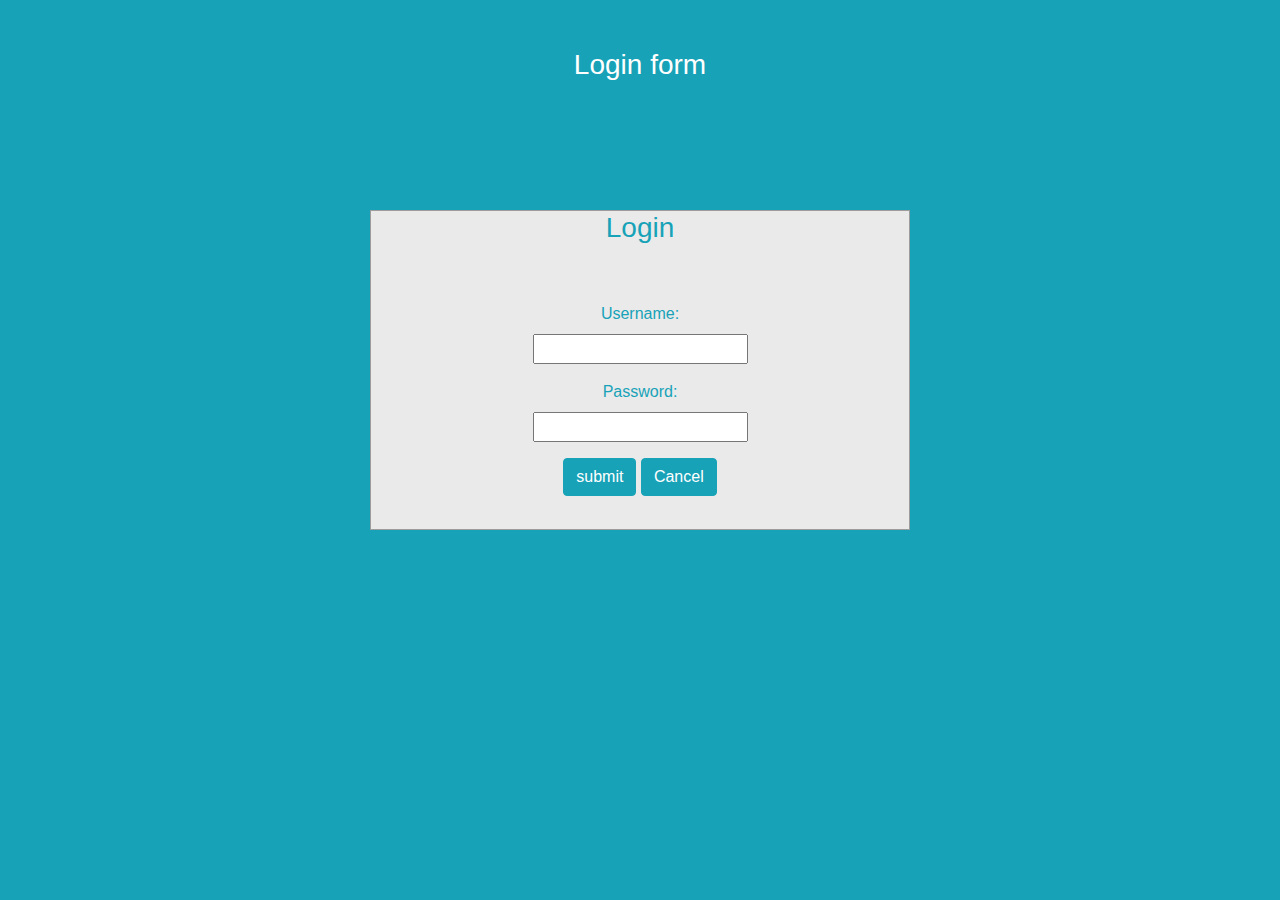
<file: index.html>
<html>

<head>
  <title>
    Login page
  </title>
  <link rel="stylesheet" href="https://maxcdn.bootstrapcdn.com/bootstrap/4.0.0/css/bootstrap.min.css" integrity="sha384-Gn5384xqQ1aoWXA+058RXPxPg6fy4IWvTNh0E263XmFcJlSAwiGgFAW/dAiS6JXm" crossorigin="anonymous">
  <link rel="stylesheet" href="css\style-login.css">
  <link href="https://fonts.googleapis.com/css2?family=Montserrat:wght@500&display=swap" rel="stylesheet">
</head>

<body>
  <div id="login">
    <h3 class="text-center text-white pt-5">Login form</h3>
    <div class="container">
      <center>
        <div id="login-row" class="row justify-content-center align-items-center">
          <div id="login-column" class="col-md-6">
            <div id="login-box" class="col-md-12">
              <form name="login">
                <h3 class="text-center text-info">Login</h3>
                <div class="space">

                </div>
                <div class="form-group">
                  <label for="username" class="text-info">Username:</label><br>
                  <input type="text" name="userid" />
                </div>
                <div class="form-group">
                  <label for="password" class="text-info">Password:</label><br>
                  <input type="password" name="pswrd" />
                </div>
                <input type="submit" name="submit" onclick="check(this.form)" class="btn btn-info btn-md" value="submit">
                <input type="reset" class="btn btn-info btn-md" value="Cancel">
              </form>
            </div>
          </div>
        </div>
      </center>
    </div>
  </div>
  <script language="javascript">
    function check(form) /*function to check userid & password*/ {
      /*the following code checkes whether the entered userid and password are matching*/
      if (form.userid.value == "baji" && form.pswrd.value == "shivaba") {
        window.open('home.html') /*opens the target page while Id & password matches*/
      } else {
        alert("Error Password or Username") /*displays error message*/
      }
    }
  </script>
</body>

</html>
</file>
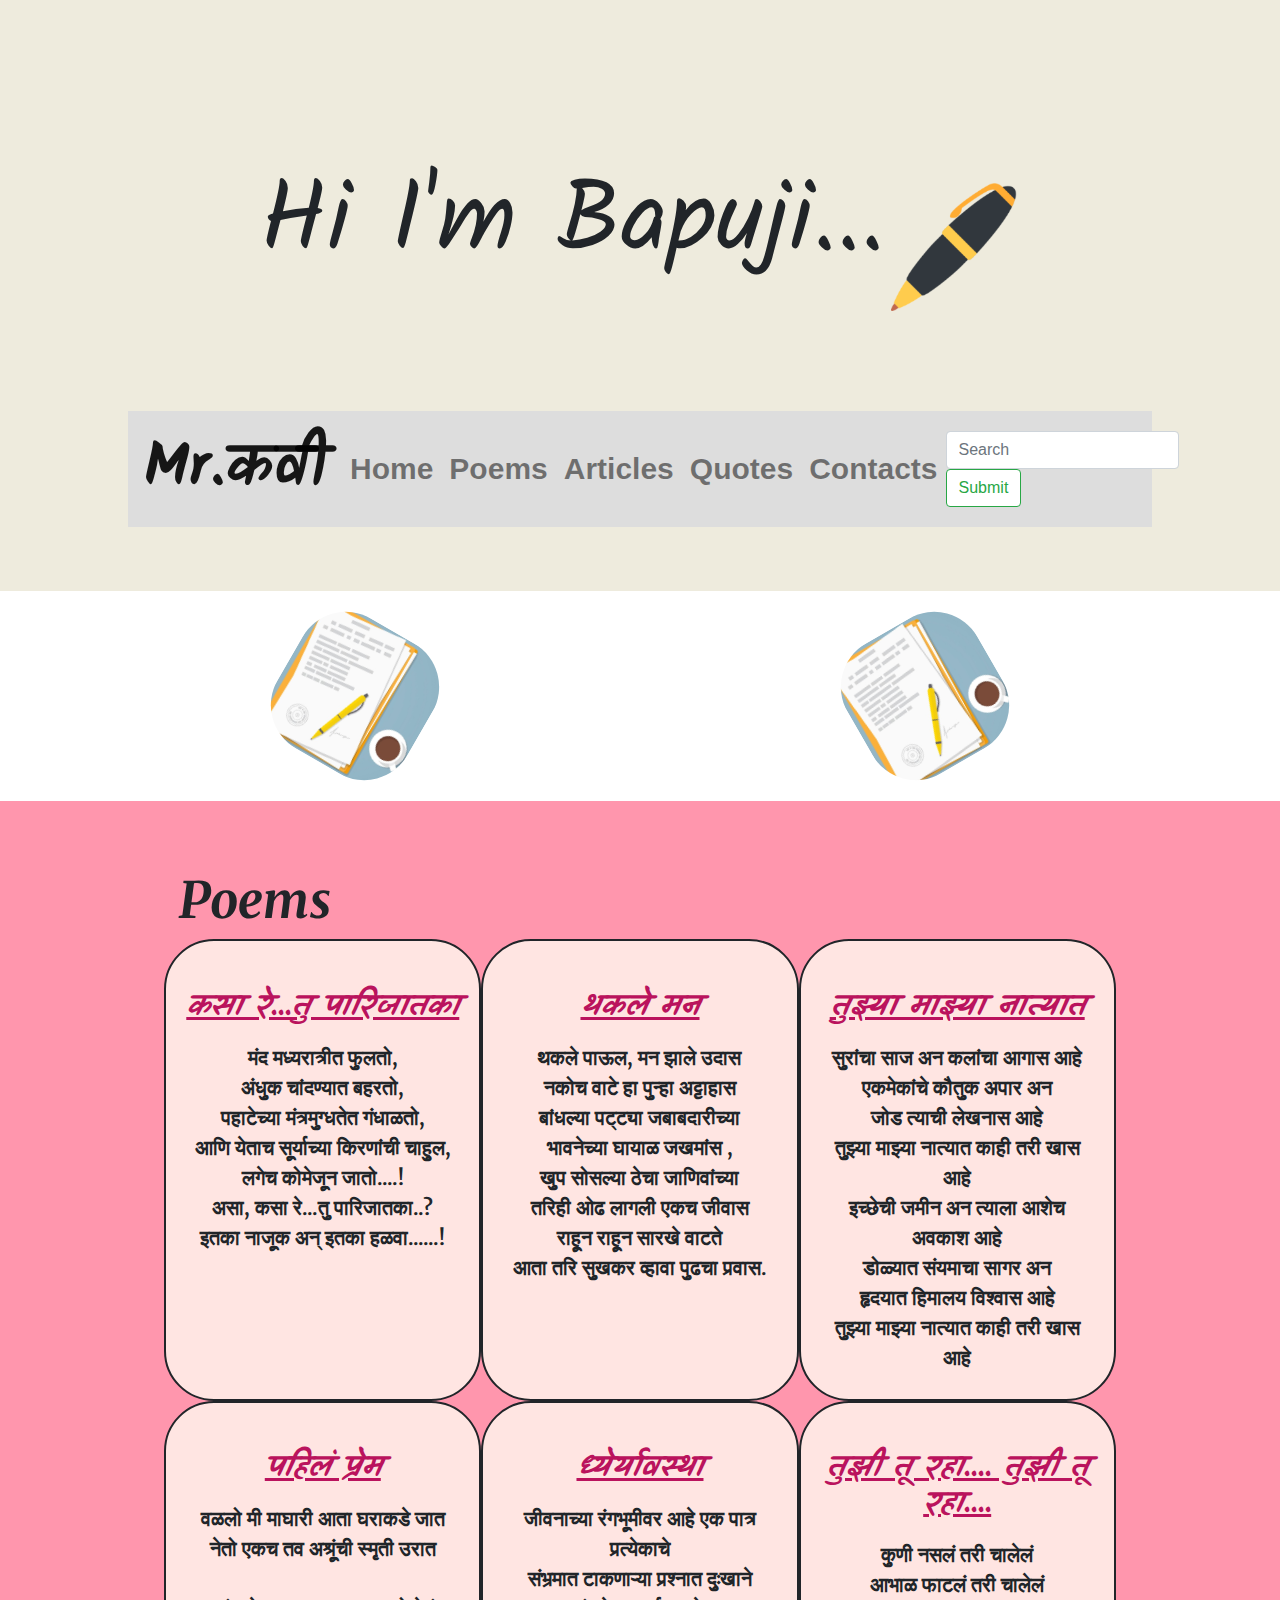
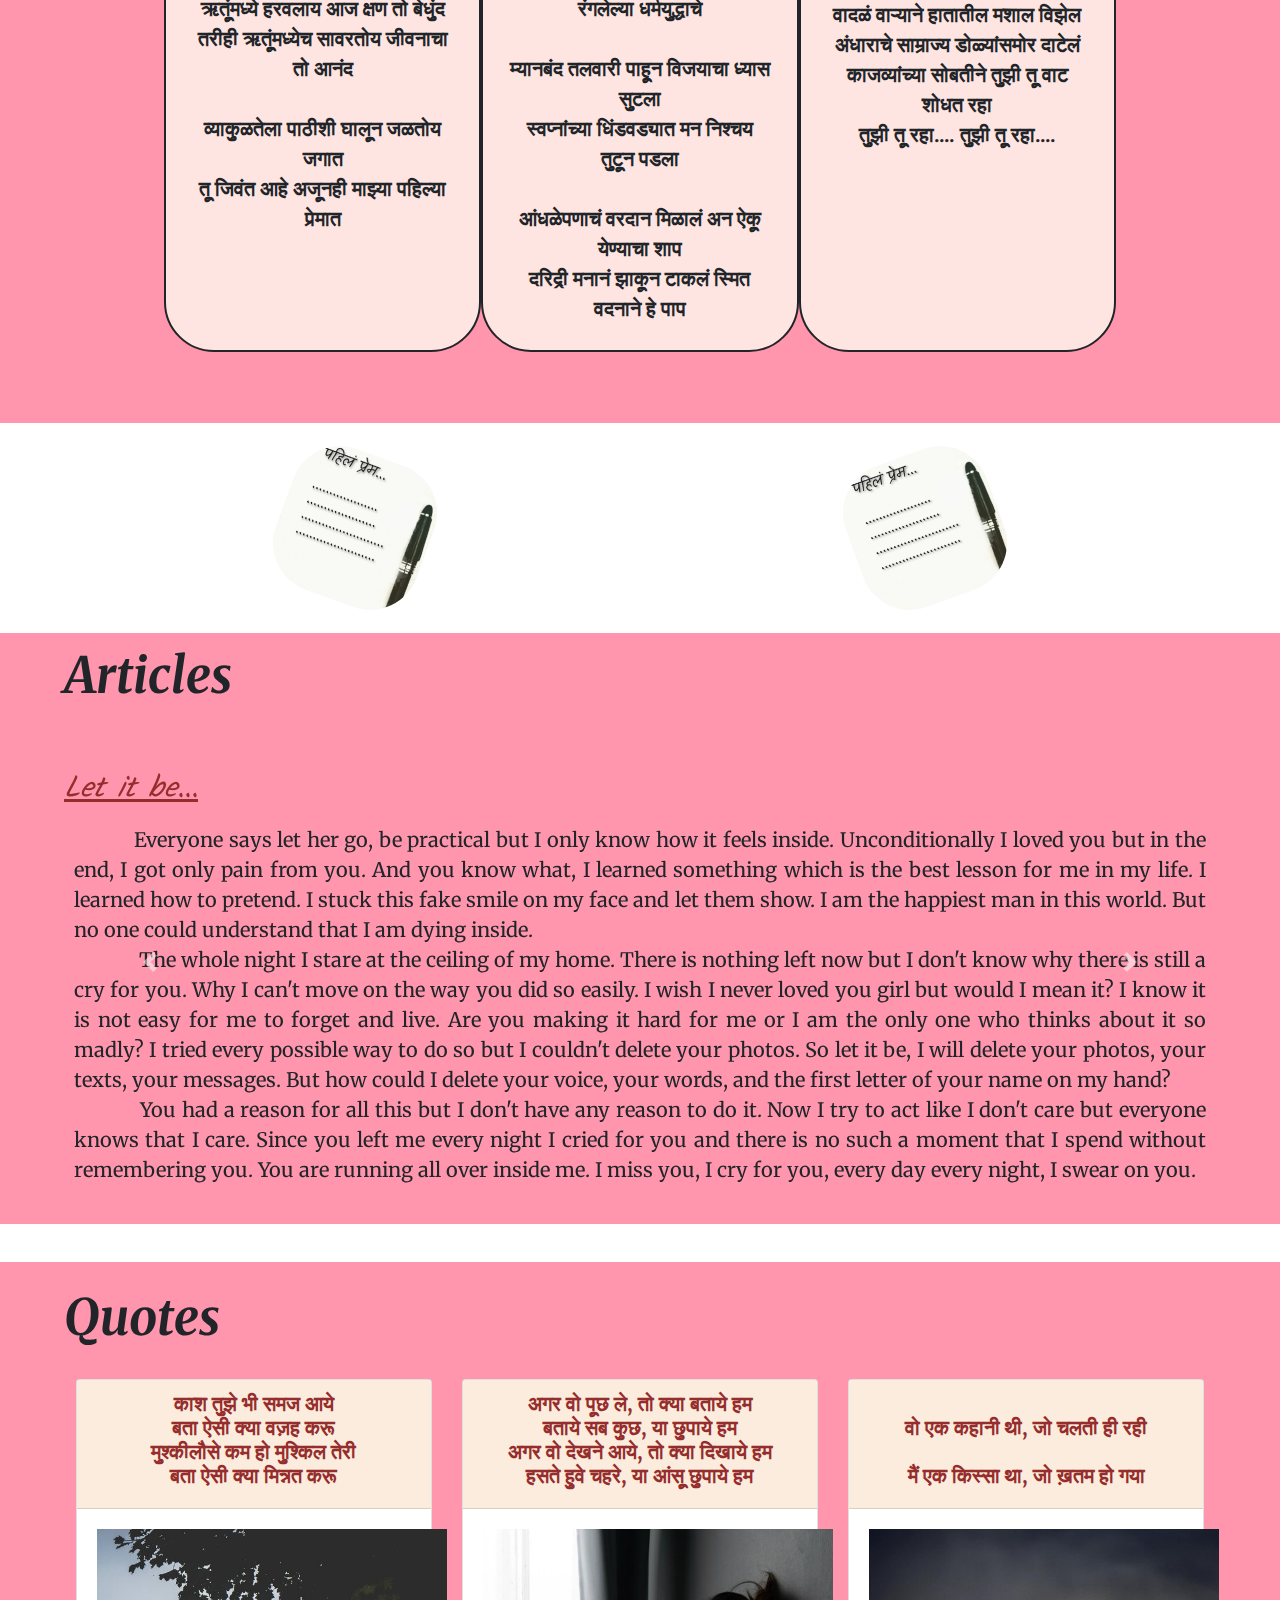
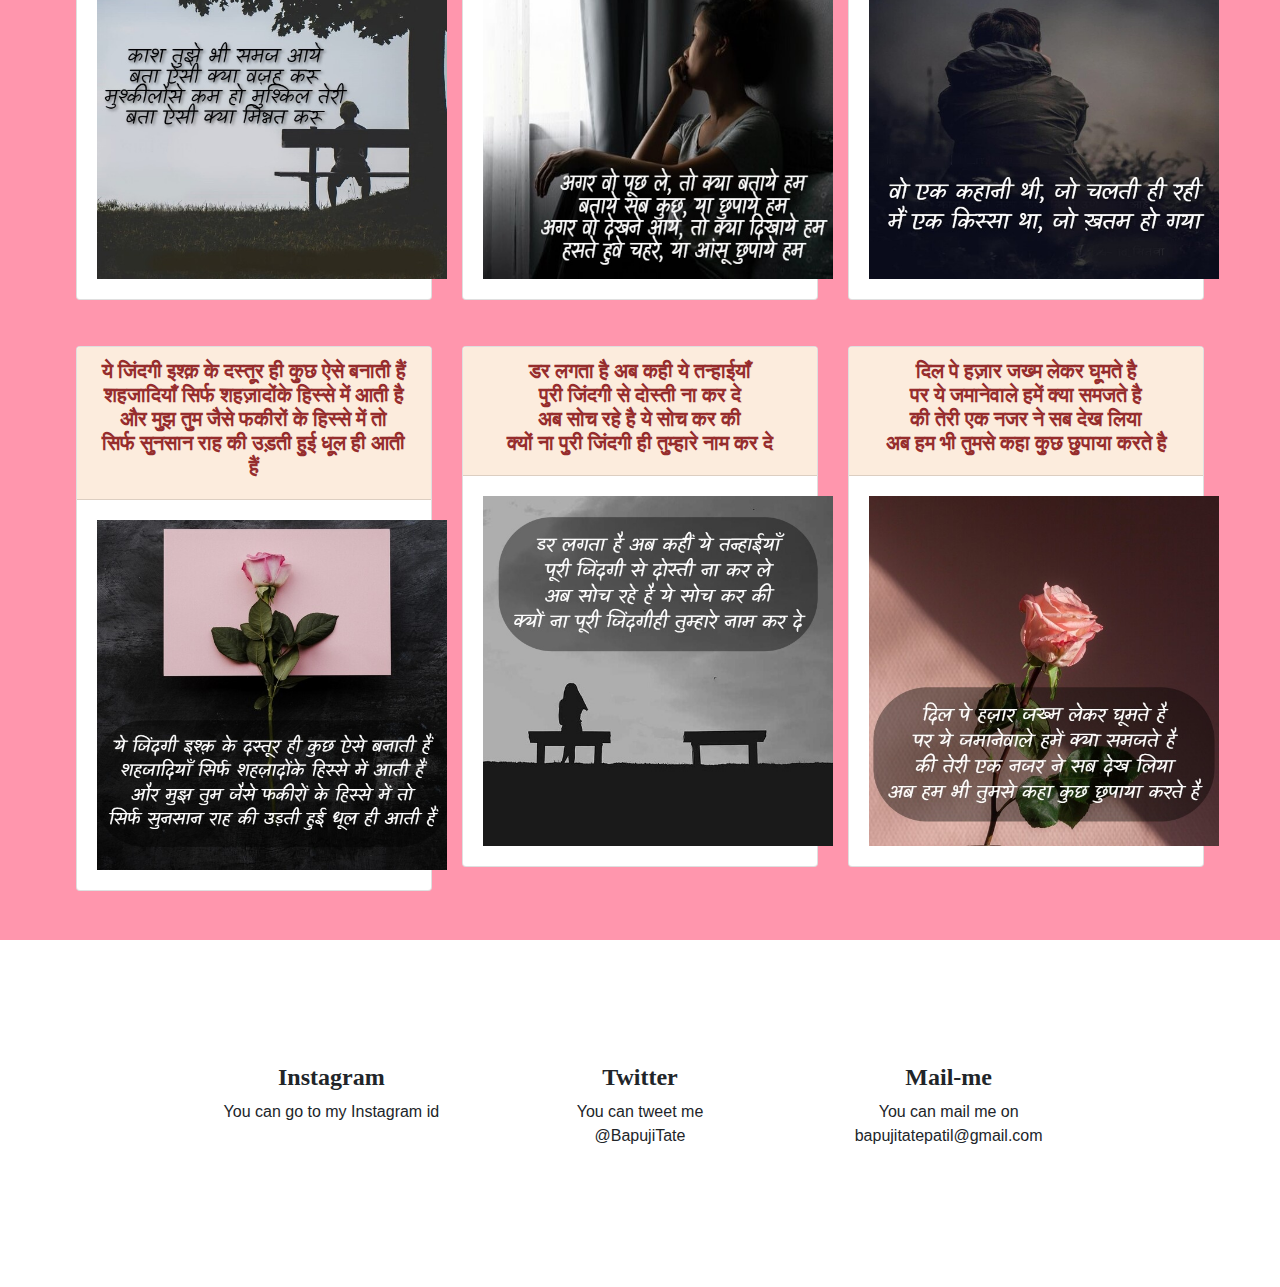
<file: home.html>
<!DOCTYPE html>
<html lang="en" dir="ltr">

<head>
  <meta charset="utf-8">
  <title>Mr.कवी</title>
  <!-- Icon -->
  <link rel="icon" href="images\favicon-32x32.png">
  <!-- Stylesheets -->
  <link rel="stylesheet" href="https://maxcdn.bootstrapcdn.com/bootstrap/4.0.0/css/bootstrap.min.css" integrity="sha384-Gn5384xqQ1aoWXA+058RXPxPg6fy4IWvTNh0E263XmFcJlSAwiGgFAW/dAiS6JXm" crossorigin="anonymous">
  <link rel="stylesheet" href="css/style.css">
  <!-- Bootstrap Scripts -->
  <script src="https://code.jquery.com/jquery-3.2.1.slim.min.js" integrity="sha384-KJ3o2DKtIkvYIK3UENzmM7KCkRr/rE9/Qpg6aAZGJwFDMVNA/GpGFF93hXpG5KkN" crossorigin="anonymous"></script>
  <script src="https://cdnjs.cloudflare.com/ajax/libs/popper.js/1.12.9/umd/popper.min.js" integrity="sha384-ApNbgh9B+Y1QKtv3Rn7W3mgPxhU9K/ScQsAP7hUibX39j7fakFPskvXusvfa0b4Q" crossorigin="anonymous"></script>
  <script src="https://maxcdn.bootstrapcdn.com/bootstrap/4.0.0/js/bootstrap.min.js" integrity="sha384-JZR6Spejh4U02d8jOt6vLEHfe/JQGiRRSQQxSfFWpi1MquVdAyjUar5+76PVCmYl" crossorigin="anonymous"></script>
  <!-- Google Fonts -->
  <link href="https://fonts.googleapis.com/css2?family=Kalam&display=swap" rel="stylesheet">
  <link href="https://fonts.googleapis.com/css2?family=Merriweather&display=swap" rel="stylesheet">
  <link href="https://fonts.googleapis.com/css2?family=Montserrat:wght@500&display=swap" rel="stylesheet">

  <!-- Icons -->
  <link rel="stylesheet" href="https://use.fontawesome.com/releases/v5.7.0/css/all.css" integrity="sha384-lZN37f5QGtY3VHgisS14W3ExzMWZxybE1SJSEsQp9S+oqd12jhcu+A56Ebc1zFSJ" crossorigin="anonymous">

</head>

<body>
  <!-- Header, -->
  <section id="Home" style="background-color: #eeebdd;">
    <div class="container-fluid">
      <div class="top-section">
        <center>
          <div class="header">
            <h1 style="font-size: 100px;">Hi I'm Bapuji...</h1>
          </div>
          <div class="penImage">
            <img class="headerpen" src="images\pen.png" alt="Pen">
          </div>
        </center>
      </div>
      <!-- Navigation-bar -->
      <nav class="navbar navbar-expand-lg navbar-light">
        <a class="navbar-brand" href="#">Mr.कवी</a>
        <button class="navbar-toggler" type="button" data-toggle="collapse" data-target="#navbarTogglerDemo01" aria-controls="navbarTogglerDemo01" aria-expanded="false" aria-label="Toggle navigation">
          <span class="navbar-toggler-icon"></span>
        </button>
        <div class="collapse navbar-collapse" id="navbarTogglerDemo01">
          <ul class="navbar-nav mr-auto">
            <li>
              <a class="nav-link" href="#Home">Home</a>
            </li>
            <li>
              <a class="nav-link" href="#context-section">Poems</a>
            </li>
            <li>
              <a class="nav-link" href="#Articles">Articles</a>
            </li>
            <li>
              <a class="nav-link" href="#Quotes">Quotes</a>
            </li>
            <li>
              <a class="nav-link" href="#Contacts">Contacts</a>
            </li>
          </ul>
          <form class="form-inline my-2 my-lg-0">
            <input class="form-control mr-sm-2 search" type="search" placeholder="Search" aria-label="Search">
            <button class="btn btn-outline-success my-2 my-sm-0 submit-btn" type="submit">Submit</button>
          </form>
        </div>
      </nav>
  </section>

  <!-- Under Navigation-bar -->
  <section>
    <div class="container">
      <center>
        <div class="row">
          <div class="col-6">
            <img class="top-img-1" src="images\img2.png" alt="image">
          </div>
          <div class="col-6">
            <img class="top-img-2" src="images\img2.png" alt="image">
          </div>
        </div>
        </center>
    </div>
  </section>

  <!-- Content-->
  <section id="context-section">
    <div class="container-fluid">
      <h3>Poems</h3>
      <div class="row">
        <div class="col-lg-4 poem-text" style="background-color: #ffe5e2; border: 2px solid; border-radius: 50px;">
          <h4 class="h4poem">कसा रे...तु पारिजातका</h4>
          <p class="poem">मंद मध्यरात्रीत फुलतो,<br>
            अंधुक चांदण्यात बहरतो,<br>
            पहाटेच्या मंत्रमुग्धतेत गंधाळतो,<br>
            आणि येताच सूर्याच्या किरणांची चाहुल,<br>
            लगेच कोमेजून जातो....!<br>
            असा, कसा रे...तु पारिजातका..?<br>
            इतका नाजूक अन् इतका हळवा......!</p>
        </div>
        <div class="col-lg-4 poem-text" style="background-color: #ffe5e2; border: 2px solid;border-radius: 50px;">
          <h4 class="h4poem">थकले मन</h4>
          <p class="poem">थकले पाऊल, मन झाले उदास<br>
            नकोच वाटे हा पुन्हा अट्टाहास <br>
            बांधल्या पट्ट्या जबाबदारीच्या <br>
            भावनेच्या घायाळ जखमांस ,<br>
            खुप सोसल्या ठेचा जाणिवांच्या<br>
            तरिही ओढ लागली एकच जीवास<br>
            राहून राहून सारखे वाटते<br>
            आता तरि सुखकर व्हावा पुढचा प्रवास.</p>
        </div>
        <div class="col-lg-4 poem-text" style="background-color: #ffe5e2; border: 2px solid;border-radius: 50px;">
          <h4 class="h4poem">तुझ्या माझ्या नात्यात</h4>
          <p class="poem">सुरांचा साज अन कलांचा आगास आहे<br>
            एकमेकांचे कौतुक अपार अन <br>
            जोड त्याची लेखनास आहे <br>
            तुझ्या माझ्या नात्यात काही तरी खास आहे <br>
            इच्छेची जमीन अन त्याला आशेच अवकाश आहे <br>
            डोळ्यात संयमाचा सागर अन <br>
            हृदयात हिमालय विश्वास आहे <br>
            तुझ्या माझ्या नात्यात काही तरी खास आहे</p>
        </div>
      </div>

      <div class="row">
        <div class="col-lg-4 poem-text" style="background-color: #ffe5e2; border: 2px solid;border-radius: 50px;">
          <h4 class="h4poem">पहिलं प्रेम</h4>
          <p class="poem">वळलो मी माघारी आता घराकडे जात<br>
            नेतो एकच तव अश्रूंची स्मृती उरात <br>
            <br>
            ऋतूंमध्ये हरवलाय आज क्षण तो बेधुंद<br>
            तरीही ऋतूंमध्येच सावरतोय जीवनाचा तो आनंद<br>
            <br>
            व्याकुळतेला पाठीशी घालून जळतोय जगात <br>
            तू जिवंत आहे अजूनही माझ्या पहिल्या प्रेमात
          </p>
        </div>
        <div class="col-lg-4 poem-text" style="background-color: #ffe5e2; border: 2px solid;border-radius: 50px;">
          <h4 class="h4poem">ध्येर्यावस्था</h4>
          <p class="poem">जीवनाच्या रंगभूमीवर आहे एक पात्र प्रत्येकाचे <br>
            संभ्रमात टाकणाऱ्या प्रश्नात दुःखाने रंगलेल्या धर्मयुद्धाचे <br>
            <br>
            म्यानबंद तलवारी पाहून विजयाचा ध्यास सुटला <br>
            स्वप्नांच्या धिंडवड्यात मन निश्चय तुटून पडला <br>
            <br>
            आंधळेपणाचं वरदान मिळालं अन ऐकू येण्याचा शाप <br>
            दरिद्री मनानं झाकून टाकलं स्मित वदनाने हे पाप
          </p>
        </div>
        <div class="col-lg-4 poem-text" style="background-color: #ffe5e2; border: 2px solid;border-radius: 50px;">
          <h4 class="h4poem">तुझी तू रहा.... तुझी तू रहा....</h4>
          <p class="poem">कुणी नसलं तरी चालेलं <br>
            आभाळ फाटलं तरी चालेलं <br>
            वादळं वाऱ्याने हातातील मशाल विझेल <br>
            अंधाराचे साम्राज्य डोळ्यांसमोर दाटेलं <br>
            काजव्यांच्या सोबतीने तुझी तू वाट शोधत रहा <br>
            तुझी तू रहा.... तुझी तू रहा....</p>
        </div>
      </div>
    </div>
  </section>
  <!-- Under-Context -->
  <section>
    <div class="container">
      <center>
        <div class="row">
          <div class="col-6">
            <img class="middle-img-1" src="images\img1.jpg" alt="image">
          </div>
          <div class="col-6">
            <img class="middle-img-2" src="images\img1.jpg" alt="image">
          </div>
        </div>
    </div>
    </center>
  </section>

  <!-- Article_section -->
  <section id="Articles">
    <h3>Articles</h3>
    <div id="Articals-carousel" class="carousel slide" data-pause="hover">
      <div class="carousel-inner">
        <div class="carousel-item active coursel-css">
          <h4 class="h4article">Let it be...</h4>
          <p class="Articles-text">&emsp;&emsp;&emsp;Everyone says let her go, be practical but I only know how it feels inside. Unconditionally I loved you but in the end, I got only pain from you.
            And you know what, I learned something which is the best lesson for me in my life. I learned how to pretend. I stuck this fake smile on my face and let
            them show. I am the happiest man in this world. But no one could understand that I am dying inside.<br>&emsp;&emsp;&emsp; The whole night I stare at the ceiling of my home.
            There is nothing left now but I don't know why there is still a cry for you. Why I can't move on the way you did so easily.
            I wish I never loved you girl but would I mean it? I know it is not easy for me to forget and live. Are you making it hard for me or I am the only
            one who thinks about it so madly? I tried every possible way to do so but I couldn't delete your photos. So let it be, I will delete your photos, your
            texts, your messages. But how could I delete your voice, your words, and the first letter of your name on my hand?<br>&emsp;&emsp;&emsp; You had a reason for all this but I don't
            have any reason to do it. Now I try to act like I don't care but everyone knows that I care.
            Since you left me every night I cried for you and there is no such a moment that I spend without remembering you. You are running all over inside me.
            I miss you, I cry for you, every day every night, I swear on you.</p>
        </div>
        <div class="carousel-item coursel-css">
          <h4 class="h4article">Death</h4>
          <p class="Articles-text">&emsp;&emsp;&emsp;I have no work to do in your world, my useless life can only break out into tunes without a purpose. When the hour strikes for the silent worship at the dark temple of midnight command me, my dear,
            to stand
            before you to sing. I'm waiting for your love to give myself up at last into your hands. People blame me and call me heedless but I doubt not they are right in their blame.<br>&emsp;&emsp;&emsp; The song that I came to sing remains unsung
            to that day. I have spent my days stringing and unstringing my instruments. The time has not come true the
            words are not been rightly set only there is an agony of wishing in my heart. The flower has not opened only the wind is blowing by. I have not seen her face nor I listened to her voice only I heard her gentle footsteps from the road
            before my house.<br>&emsp;&emsp;&emsp; The whole day passed in waiting for her and I can't ask her into my home. I am living in the hope of meeting with her and that meeting is not yet. I shall ever try to keep all untruths out of my mind
            but nothing worked, I think I am here
            that what my life deserves. Many things happened to my life that your coming in life is like forever memoranda to me. I will never forget how you feel me with your love. One day the death will come and the forlorn myself will remain in my
            house leaving the dark shadow of the night on my mornings.</p>
        </div>
      </div>
      <a class="carousel-control-prev" href="#Articals-carousel" role="button" data-slide="prev">
        <span class="carousel-control-prev-icon"></span>
      </a>
      <a class="carousel-control-next" href="#Articals-carousel" role="button" data-slide="next">
        <span class="carousel-control-next-icon"></span>
      </a>
    </div>
  </section>


  <!-- Quotes Section -->
  <section id="Quotes">
    <h3>Quotes</h3>
    <div class="row mycards">
      <div class="col-lg-4">
        <div class="card">
          <div class="card-header">
            <h4 class="Quotes-text">काश तुझे भी समज आये <br>
              बता ऐसी क्या वज़ह करू <br>
              मुश्कीलौसे कम हो मुश्किल तेरी <br>
              बता ऐसी क्या मिन्नत करू </h4>
          </div>
          <div class="card-body">
            <center>
              <img class="Quotes-images" src="images\qut-img-1.jpg" alt="image">
            </center>
          </div>
        </div>
      </div>
      <div class="col-lg-4">
        <div class="card">
          <div class="card-header">
            <h4 class="Quotes-text">अगर वो पूछ ले, तो क्या बताये हम<br>
              बताये सब कुछ, या छुपाये हम <br>
              अगर वो देखने आये, तो क्या दिखाये हम<br>
              हसते हुवे चहरे, या आंसू छुपाये हम</h4>
          </div>
          <div class="card-body">
            <center>
              <img class="Quotes-images" src="images\qut-img-2.jpg" alt="image">
            </center>
          </div>
        </div>
      </div>
      <div class="col-lg-4">
        <div class="card">
          <div class="card-header">
            <h4 class="Quotes-text"><br>वो एक कहानी थी, जो चलती ही रही<br><br>
              मैं एक किस्सा था, जो ख़तम हो गया</h4>
          </div>
          <div class="card-body">
            <center>
              <img class="Quotes-images" src="images\qut-img-3.jpg" alt="image">
            </center>
          </div>
        </div>
      </div>
    </div>
    <div class="row mycards">
      <div class="col-lg-4">
        <div class="card">
          <div class="card-header">
            <h4 class="Quotes-text">ये जिंदगी इश्क़ के दस्तूर ही कुछ ऐसे बनाती हैं<br>
              शहजादियाँ सिर्फ शहज़ादोंके हिस्से में आती है<br>
              और मुझ तुम जैसे फकीरों के हिस्से में तो<br>
              सिर्फ सुनसान राह की उड़ती हुई धूल ही आती हैं </h4>
          </div>
          <div class="card-body">
            <center>
              <img class="Quotes-images" src="images\qut-img-4.jpg" alt="image">
            </center>
          </div>
        </div>
      </div>
      <div class="col-lg-4">
        <div class="card">
          <div class="card-header">
            <h4 class="Quotes-text">डर लगता है अब कही ये तन्हाईयाँ<br>
              पुरी जिंदगी से दोस्ती ना कर दे <br>
              अब सोच रहे है ये सोच कर की <br>
              क्यों ना पुरी जिंदगी ही तुम्हारे नाम कर दे </h4>
          </div>
          <div class="card-body">
            <center>
              <img class="Quotes-images" src="images\qut-img-5.jpg" alt="image">
            </center>
          </div>
        </div>
      </div>
      <div class="col-lg-4">
        <div class="card">
          <div class="card-header">
            <h4 class="Quotes-text">दिल पे हज़ार जख्म लेकर घूमते है <br>
              पर ये जमानेवाले हमें क्या समजते है <br>
              की तेरी एक नजर ने सब देख लिया <br>
              अब हम भी तुमसे कहा कुछ छुपाया करते है </h4>
          </div>
          <div class="card-body">
            <center>
              <img class="Quotes-images" src="images\qut-img-6.jpg" alt="image">
            </center>
          </div>
        </div>
      </div>
    </div>
  </section>

  <!-- Contacts-Section -->
  <section id="Contacts">
    <div class="row">
      <div class="feature-box col-lg-4">
        <a href="https://www.instagram.com/ba__ji_7638/?hl=en"><i class="fab fa-instagram fa-4x icons"></i></a>
        <h4 class="h4-Contacts">Instagram</h4>
        <p>You can go to my Instagram id</p>
      </div>
      <div class="feature-box col-lg-4">
        <a href="https://twitter.com/BapujiTate"><i class="fab fa-twitter fa-4x icons"></i></a>
        <h4 class="h4-Contacts">Twitter</h4>
        <p>You can tweet me @BapujiTate</p>
      </div>
      <div class="feature-box col-lg-4">
        <a href="mailto:bapujitatepatil@gmail.com"><i class="fas fa-envelope fa-4x icons"></i></a>
        <h4 class="h4-Contacts">Mail-me</h4>
        <p>You can mail me on bapujitatepatil@gmail.com</p>
      </div>
    </div>
  </section>

</body>

</html>
</file>
<file: css/style.css>
/* Top_section */
.container-fluid {
  padding: 5% 10%;
}

.top-section {
  margin-top: 100px;
  margin-bottom: 100px;
  font-family: 'Kalam', cursive;
}

.top-section:hover {
  color: #962d2d;
}

.header {
  display: inline-block;
}

.penImage {
  display: inline-block;
}

.headerpen{
  width: 130px;
  height: 130px;
}

/* Navigation-Bar */
.navbar {
  background-color: #dddddd;
}

.nav-link {
  font-size: 30px;
  font-weight: bold;
}

.nav-link:hover{
  text-decoration:underline;
}

.navbar-brand {
  font-family: 'Kalam', cursive;
  font-size: 60px;
  font-weight: bold;
}

.search:hover{
  background-color: #e1e5ea;
}

.submit-btn{
  background-color: #ffffff;
}
.submit-btn:hover{
  background-color: #4aa96c;
}

/* images */
.images-section {
  padding: 3% 1%;
}

.top-img-1{
  margin-top:30px;
  margin-bottom: 30px;
  width: 150px;
  height: 150px;
  border-radius: 50px;
  transform: rotate(30deg)
}

.top-img-2{
  margin-top: 30px;
  margin-bottom: 30px;
  width: 150px;
  height: 150px;
  border-radius: 50px;
  transform: rotate(-30deg)
}

.middle-img-1{
  margin-top: 30px;
  margin-bottom: 30px;
  width: 150px;
  height: 150px;
  border-radius: 50px;
  transform: rotate(20deg)
}

.middle-img-2{
  margin-top: 30px;
  margin-bottom: 30px;
  width: 150px;
  height: 150px;
  border-radius: 50px;
  transform: rotate(-20deg)
}

/* Context */
#context-section {
  padding: 1% 5%;
  background-color: #ff96ad;
}

h3 {
  font-family: Merriweather, cursive;
  font-style: italic;
  font-weight: bolder;
  font-size: 50px;
}

.h4poem {
  font-size: 30px;
  font-weight: bolder;
  font-family: 'Kalam', cursive;
  font-style: italic;
  text-decoration: underline;
  text-align: center;
  color: #ba135d;
}

.poem {
  font-size: 20px;
  padding: 10px;
  text-align: center;
  font-weight: bold;
  font-family: 'Merriweather', serif;
}

.poem-text {
  padding-top: 5%;
}

/* Articles-Section */
#Articles {
  padding: 1% 5%;
  background-color: #ff96ad;
  margin-bottom: 3%;
}


.coursel-css {
  margin: 5% auto 0 auto;
}

.h4article{
  font-family: 'Kalam', cursive;
  font-size: 30px;
  font-style: italic;
  text-align: left;
  text-decoration: underline;
  color: #962d2d;
}

.Articles-text {
  padding: 10px;
  text-align: justify;
  font-size: 20px;
  font-family: 'Merriweather', serif;
}

/* Qoutes Section */
#Quotes{
  padding: 2% 5%;
  background-color: #ff96ad;
  margin-bottom: 3%;
}

.mycards{
  padding: 2% 1%;
}

.card-header{
background-color: #fcecdd;
}

.Quotes-text{
  font-size: 20px;
  font-weight: bold;
  color: #962d2d;
  text-align: center;
  font-family: 'Merriweather', serif;
}

.Quotes-images{
  width: 350px;
  height: 350px;
}

/* Contacts-Section */

#Contacts{
  padding: 3% 15%;
  background-color: #ffffff;
  margin-bottom: 3%;
}

.feature-box{
  text-align: center;
  padding: 5%;
}

.h4-Contacts{
  font-weight: bold;
  font-family: "Montserrat-Bold";
}

.icons{
  color: #ff7b54;
  padding-bottom: 2%;
}

.icons:hover{
  color: #810000;
}
</file>
